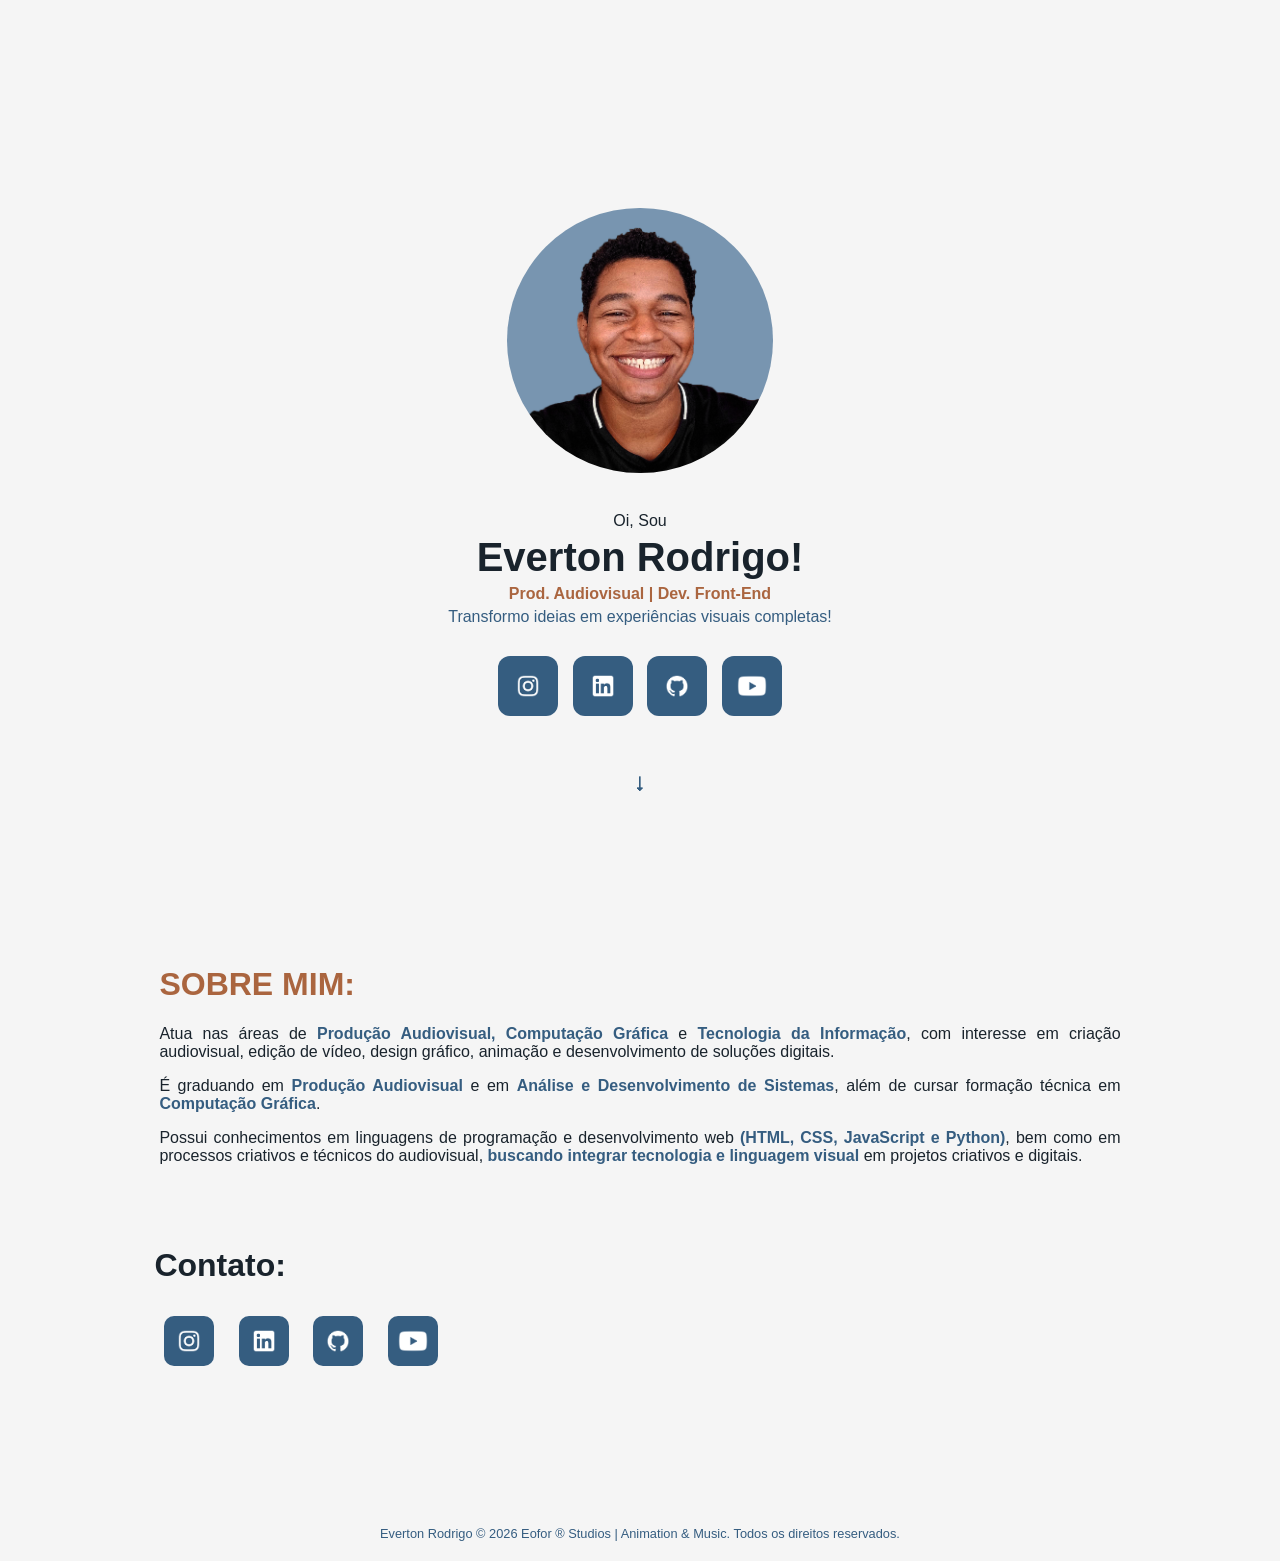
<file: index.html>
<!DOCTYPE html>
<html lang="en">
<head>
    <meta charset="UTF-8">
    <meta name="viewport" content="width=device-width, initial-scale=1.0">
    <title>Everton Rodrigo | Portfólio</title>
    <link rel="shortcut icon" href="style/favicon-everton-rodrigo.ico" type="image/x-icon">
    <link rel="stylesheet" href="style/style.css">
</head>
<body>
    <header>
        <img src="img/perfil.png" alt="foto de perfil - everton rodrigo" class="perfil">

        <h1>Oi, Sou</h1>
        <h2>Everton Rodrigo!</h2>
        <h3>Prod. Audiovisual | Dev. Front-End</h3>
        <h4>Transformo ideias em experiências visuais completas!</h4>
        <nav class="icones">
            <a href="https://www.instagram.com/EoforOficial" target="_blank" rel="external"><img src="img/Instagram.png" alt="icone do instagram" class="redessociais"></a>
            <a href="https://www.linkedin.com/in/EvertonRodrigoSantoss" target="_blank" rel="external"><img src="img/LinkedIn.png" alt="icone do linkedin" class="redessociais"></a>
            <a href="https://github.com/EoforDev" target="_blank" rel="external"><img src="img/GitHub.png" alt="icone do github" class="redessociais"></a>
            <a href="https://www.youtube.com/@EoforDev" target="_blank" rel="external"><img src="img/Youtube.png" alt="icone do youtube" class="redessociais"></a>
        </nav>
        <p>⭣</p>
    </header>

    <main>
        <div class="sobre">
            <h1>SOBRE MIM:</h1>
                <p>Atua nas áreas de <strong>Produção Audiovisual, Computação Gráfica</strong> e <strong>Tecnologia da Informação</strong>, com interesse em criação audiovisual, edição de vídeo, design gráfico, animação e desenvolvimento de soluções digitais.</p>

                <p>É graduando em <strong>Produção Audiovisual</strong> e em <strong>Análise e Desenvolvimento de Sistemas</strong>, além de cursar formação técnica em <strong>Computação Gráfica</strong>.</p>
                    
                <p>Possui conhecimentos em linguagens de programação e desenvolvimento web <strong>(HTML, CSS, JavaScript e Python)</strong>, bem como em processos criativos e técnicos do audiovisual, <strong>buscando integrar tecnologia e linguagem visual</strong> em projetos criativos e digitais.</p>
        </div>
<!--
        <div class= "navegacao1">
            <a href="projetos.html"><p>Projetos e Experiências</p></a>
            <a href="habilidades"><p>Habilidades</p></a>
            <a href="ferramentas"><p>Ferramentas</p></a>
            <a href="formação"><p>Formação</p></a>
        </div>
    -->
        <div class="contatos">
            <h1>Contato:</h1>
                <a href="https://www.instagram.com/EoforOficial" target="_blank" rel="external"><img src="img/Instagram.png" alt="icone do instagram" class="contato"></a>
                <a href="https://www.linkedin.com/in/EvertonRodrigoSantoss" target="_blank" rel="external"><img src="img/LinkedIn.png" alt="icone do linkedin" class="contato"></a>
                <a href="https://github.com/EoforDev" target="_blank" rel="external"><img src="img/GitHub.png" alt="icone do github" class="contato"></a>
                <a href="https://www.youtube.com/@EoforDev" target="_blank" rel="external"><img src="img/Youtube.png" alt="icone do youtube" class="contato"></a>
        </div>

    </main>

    <footer>
        Everton Rodrigo © 2026 Eofor ® Studios | Animation & Music. Todos os direitos reservados.
    </footer>
</body>
</html>
</file>
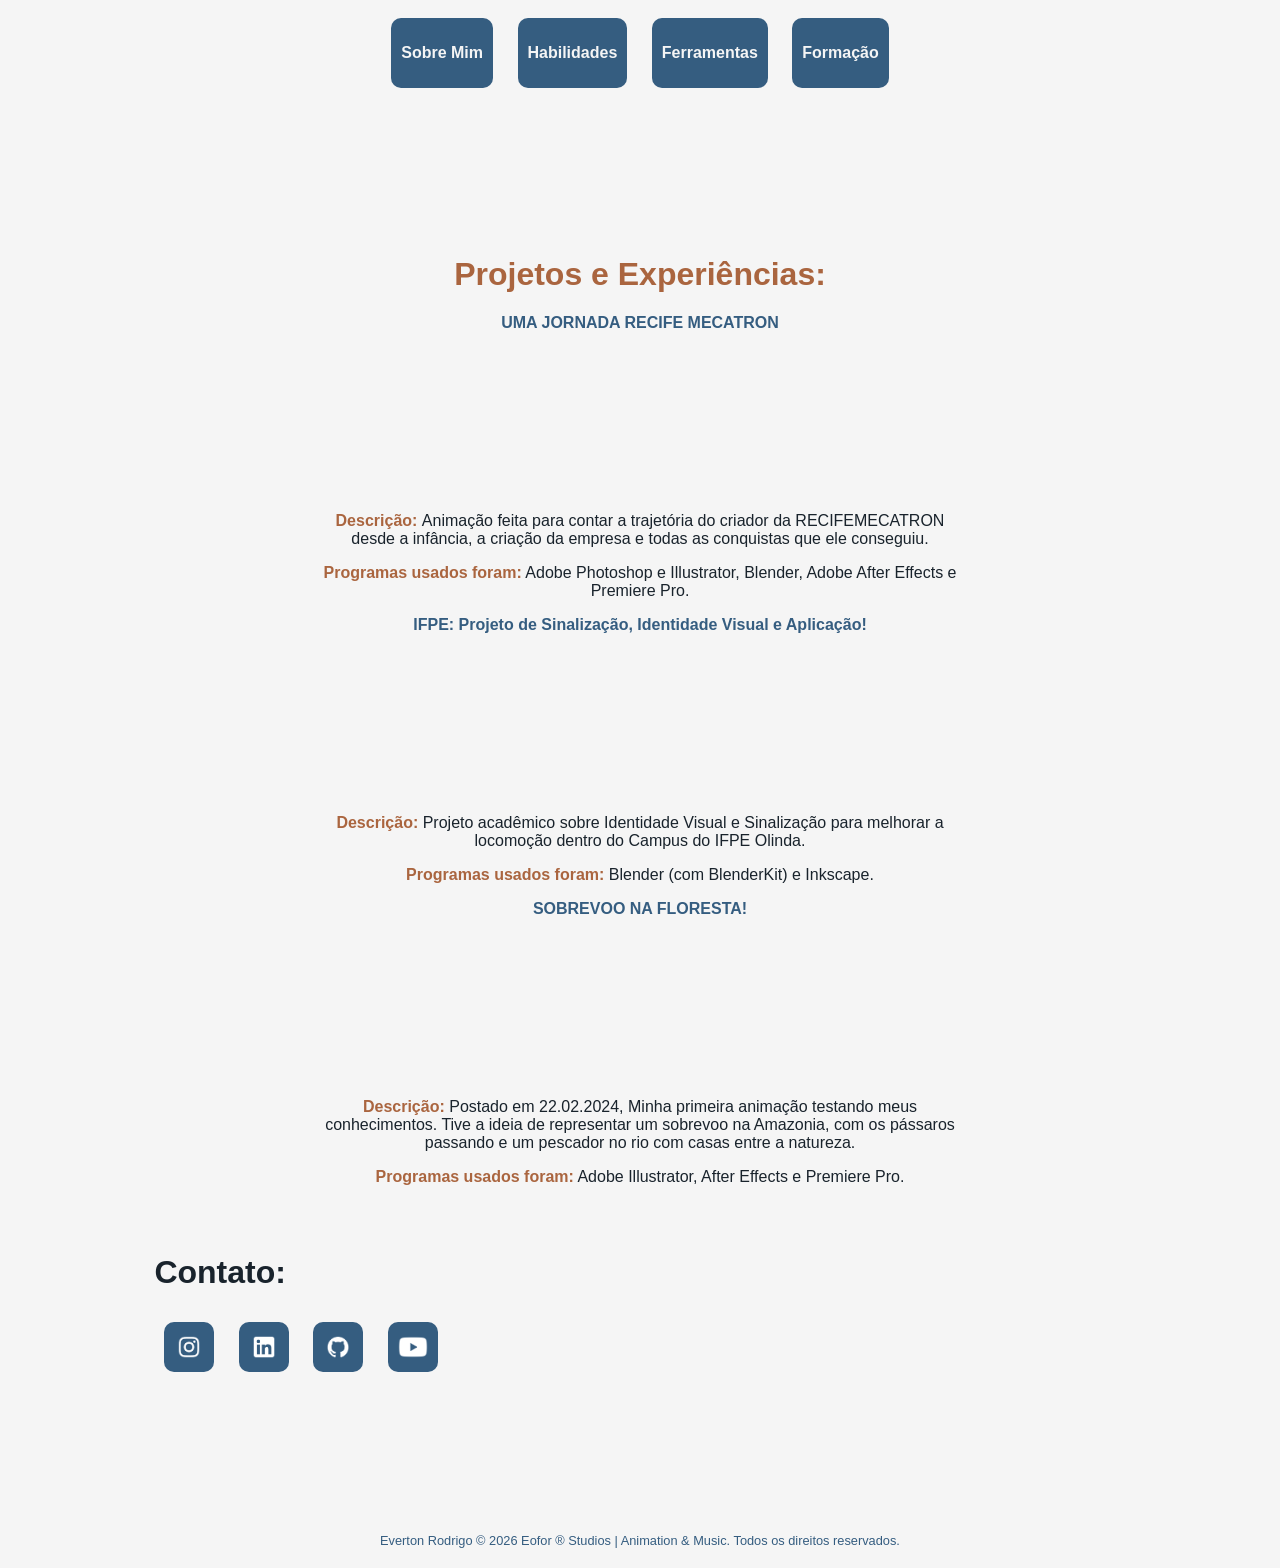
<file: projetos.html>
<!DOCTYPE html>
<html lang="en">
<head>
    <meta charset="UTF-8">
    <meta name="viewport" content="width=device-width, initial-scale=1.0">
    <title>Everton Rodrigo | Portfólio</title>
    <link rel="shortcut icon" href="style/favicon-everton-rodrigo.ico" type="image/x-icon">
    <link rel="stylesheet" href="style/style.css">
</head>
<body>
    <header>
        <nav class= "navegacao2">
            <a href="index.html"><p>Sobre Mim</p></a>
            <a href="habilidades"><p>Habilidades</p></a>
            <a href="ferramentas"><p>Ferramentas</p></a>
            <a href="formação"><p>Formação</p></a>
        </nav>
    </header>
    <main>
        <div class="projetos">
            <h1>Projetos e Experiências:</h1>
            <h2>UMA JORNADA RECIFE MECATRON</h2>
                <iframe width="560" height="315" src="https://www.youtube.com/embed/QmoUW3Ja59I?si=gqZ-8HmxKilHKD00" title="YouTube video player" frameborder="0" allow="accelerometer; autoplay; clipboard-write; encrypted-media; gyroscope; picture-in-picture; web-share" referrerpolicy="strict-origin-when-cross-origin" allowfullscreen></iframe>

                <div class="descricao">
                <p><strong>Descrição: </strong>Animação feita para contar a trajetória do criador da RECIFEMECATRON desde a infância, a criação da empresa e todas as conquistas que ele conseguiu.</p>
                <p><strong>Programas usados foram:</strong> Adobe Photoshop e Illustrator, Blender, Adobe After Effects e Premiere Pro.</p>
                </div>

            <h2>IFPE: Projeto de Sinalização, Identidade Visual e Aplicação!</h2>
                <iframe width="560" height="315" src="https://www.youtube.com/embed/Ed-jhzgUzXE?si=LTF7oumsQ5eCgE5v" title="YouTube video player" frameborder="0" allow="accelerometer; autoplay; clipboard-write; encrypted-media; gyroscope; picture-in-picture; web-share" referrerpolicy="strict-origin-when-cross-origin" allowfullscreen></iframe>

                <div class="descricao">
                <p><strong>Descrição: </strong>Projeto acadêmico sobre Identidade Visual e Sinalização para melhorar a locomoção dentro do Campus do IFPE Olinda.</p>
                <p><strong>Programas usados foram:</strong> Blender (com BlenderKit) e Inkscape.</p>
                </div>

            <h2>SOBREVOO NA FLORESTA!</h2>
                <iframe width="560" height="315" src="https://www.youtube.com/embed/kwWcOydnik0?si=e8Va8JrrC7gGbWhc" title="YouTube video player" frameborder="0" allow="accelerometer; autoplay; clipboard-write; encrypted-media; gyroscope; picture-in-picture; web-share" referrerpolicy="strict-origin-when-cross-origin" allowfullscreen></iframe>

                <div class="descricao">
                <p><strong>Descrição: </strong>Postado em 22.02.2024, Minha primeira animação testando meus conhecimentos. Tive a ideia de representar um sobrevoo na Amazonia, com os pássaros passando e um pescador no rio com casas entre a natureza.</p>
                <p><strong>Programas usados foram:</strong> Adobe Illustrator, After Effects e Premiere Pro.</p>
                </div>
        </div>
        
        <div class="contatos">
            <h1>Contato:</h1>
                <a href="https://www.instagram.com/EoforOficial" target="_blank" rel="external"><img src="img/Instagram.png" alt="icone do instagram" class="contato"></a>
                <a href="https://www.linkedin.com/in/EvertonRodrigoSantoss" target="_blank" rel="external"><img src="img/LinkedIn.png" alt="icone do linkedin" class="contato"></a>
                <a href="https://github.com/EoforDev" target="_blank" rel="external"><img src="img/GitHub.png" alt="icone do github" class="contato"></a>
                <a href="https://www.youtube.com/@EoforDev" target="_blank" rel="external"><img src="img/Youtube.png" alt="icone do youtube" class="contato"></a>
        </div>
    </main>

    <footer>
        Everton Rodrigo © 2026 Eofor ® Studios | Animation & Music. Todos os direitos reservados.
    </footer>
</body>
</html>
</file>
<file: style/style.css>
@charset "UTF-8";

:root {
    --color01: #f5f5f5; /* Branco */
    --color02: #aa653f; /* Bege */
    --color03: #355d80; /* Azul */
    --color04: #19232c; /* Azul Escuro */
    --color05: #050505; /* Preto */
}

body{
    font-family: "Roboto", "Open Sans", sans-serif;
    background-color: var(--color01);
    color: var(--color04);
}

header{
    width: 70%;
    max-width: 100%;
    margin: auto;
    text-align: center;
}

.perfil { /* Imagem do Perfil */
    min-width: 10%;
    max-width: 30%;
    margin: 200px auto 30px auto;
    border-radius: 100%;
}

header > h1 { /* Comprimento */ 
    margin: 5px;
    font-weight: normal;
    font-size: 1rem;
}

header > h2 { /* Nome */
    margin: 5px;
    font-weight: bold;
    font-size: 2.5rem;
}

header > h3 { /* Profissão */
    margin: 5px;
    font-weight: bold;
    font-size: 1rem;
    color: var(--color02);
}

header > h4 { /* Frase */ 
    margin: 5px;
    font-weight: normal;
    font-size: 1rem;
    color: var(--color03)
}

header > p { /* Seta */
    margin: 50px 10px 100px 10px;
    text-align: center;
    font-weight: bold;
    color: var(--color03);
}

.redessociais { /* Redes Sociais */
    background-color: var(--color03);
    max-width: 30px;
    padding: 15px;
    margin: 25px 5px 5px 5px;
    border-radius: 20%;
    display: inline-block;
    object-fit: cover; /* Como funciona? */
    transition: transform 0.2s ease; /* Como funciona? */
}

.redessociais:hover { /* Redes Sociais */
    transform: scale(1.2); /* Como funciona? */
    background-color: var(--color02);
}

main { /* Principal */
    text-align: justify;
    margin: 10%;
}

.sobre { /* Sobre mim */
    padding: 25px;
}

main > .sobre > h1{ /* Titulos da Principal */
    color: var(--color02);
}

main > .sobre > p > strong { /* Strong do Sobre Mim */
    color: var(--color03);
}

.navegacao1 {
    max-width: 100%;
}

.navegacao1 > a { /* Projetos */
    background-color: var(--color03);
    padding: 15px 50px;
    max-width: 25%;
    margin: 15px auto;
    border-radius: 20px;
    display: block;
    text-align: center;
    transition: transform 0.2s ease; /* Como funciona? */
    text-decoration: none;
    color: var(--color01);
    font-weight: bold;
    font-size: 1rem;
}

.navegacao1 > a:hover{ /* Projetos */
    color: var(--color01);
    background-color: var(--color02);
    font-weight: bolder;
}

.navegacao2{
    margin: auto;
}

.navegacao2 > a {
    display: inline-block;
    background-color: var(--color03);
    padding: 10px;
    text-decoration: none;
    font-weight: bold;
    margin: 10px;
    width: 150px 100px;
    text-align: center;
    color: var(--color01);
    border-radius: 10px;
}

.navegacao2 > a:hover{ /* Projetos */
    font-weight: bold;
    background-color: var(--color02);
}

.projetos { /* Projetos */
    width: 80%;
    max-width: 100%;
    margin: auto;
    text-align: center;
    padding: 10px;
}

main > .projetos > h1 { /* Titulos dos Projetos */
    color: var(--color02);
}

main > .projetos > h2 {
    margin: 10px;
    font-weight: bold;
    font-size: 1rem;
    color: var(--color03);
}

main > .projetos > .descricao > p > strong { /* Strong dos Paragrafos da descrição */
    color: var(--color02);
}

iframe { /* Videos do Youtube */
    width: 80%;
    max-width: 100%;
    height: auto;
    border-radius: 20px;
}

.descricao { /* Descrições do Videos */
    width: 80%;
    max-width: 100%;
    margin: auto;
    padding: auto;
}

.contatos { /* Contato Fundo */
    padding: 20px;
}

.contato { /* Contato Fundo */
    margin: 25px;
    background-color: var(--color03);
    max-width: 30px;
    margin: 10px;
    padding: 10px;
    border-radius: 20%;
    display: inline-block;
    object-fit: cover; /* Como funciona? */
    transition: transform 0.2s ease; /* Como funciona? */
}

.contato:hover { /* Animação do Contato Fundo */
    transform: scale(1.2); /* Como funciona? */
    background-color: var(--color02);
}

footer { /* Rodapé */
    margin: 20px auto;
    text-align: center;
    color: var(--color03);
    font-size: 0.80rem;
}
</file>
